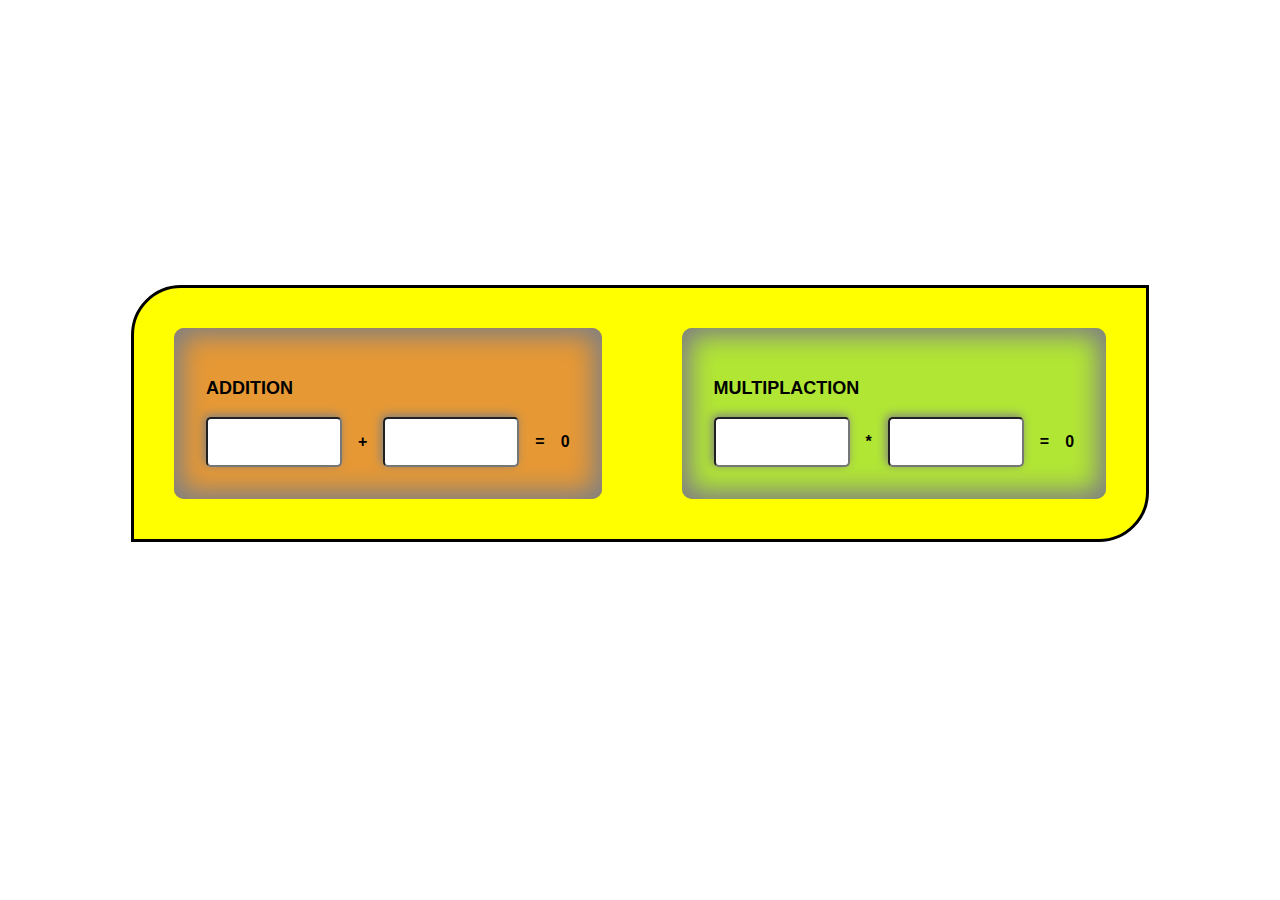
<file: D01.html5/solution/calcInputBar/index.html>
<!DOCTYPE html>
<html lang="en">
  <head>
    <meta charset="UTF-8" />
    <title>calc</title>
    <link rel="stylesheet" href="style/style.css" />
    <script defer src="javaScript/main.js"></script>
  </head>

  <body>
    <div class="page">
      <section class="mainsection">
        <section class="sumsection">
          <h3>ADDITION</h3>
          <div class="inputContainer">
            <input
              type="number"
              id="num1"
              oninput="performCalculation('sum')"
            />
            <p>+</p>
            <input
              type="number"
              id="num2"
              oninput="performCalculation('sum')"
            />
            <p>=</p>
            <p id="sumResult">0</p>
          </div>
        </section>
        <section class="multiplicationsection">
          <h3>MULTIPLACTION</h3>
          <div class="inputContainer">
            <input
              type="number"
              id="num3"
              oninput="performCalculation('multiply')"
            />
            <p>*</p>
            <input
              type="number"
              id="num4"
              oninput="performCalculation('multiply')"
            />
            <p>=</p>
            <p id="multiplyResult">0</p>
          </div>
        </section>
      </section>
    </div>
  </body>
</html>
</file>
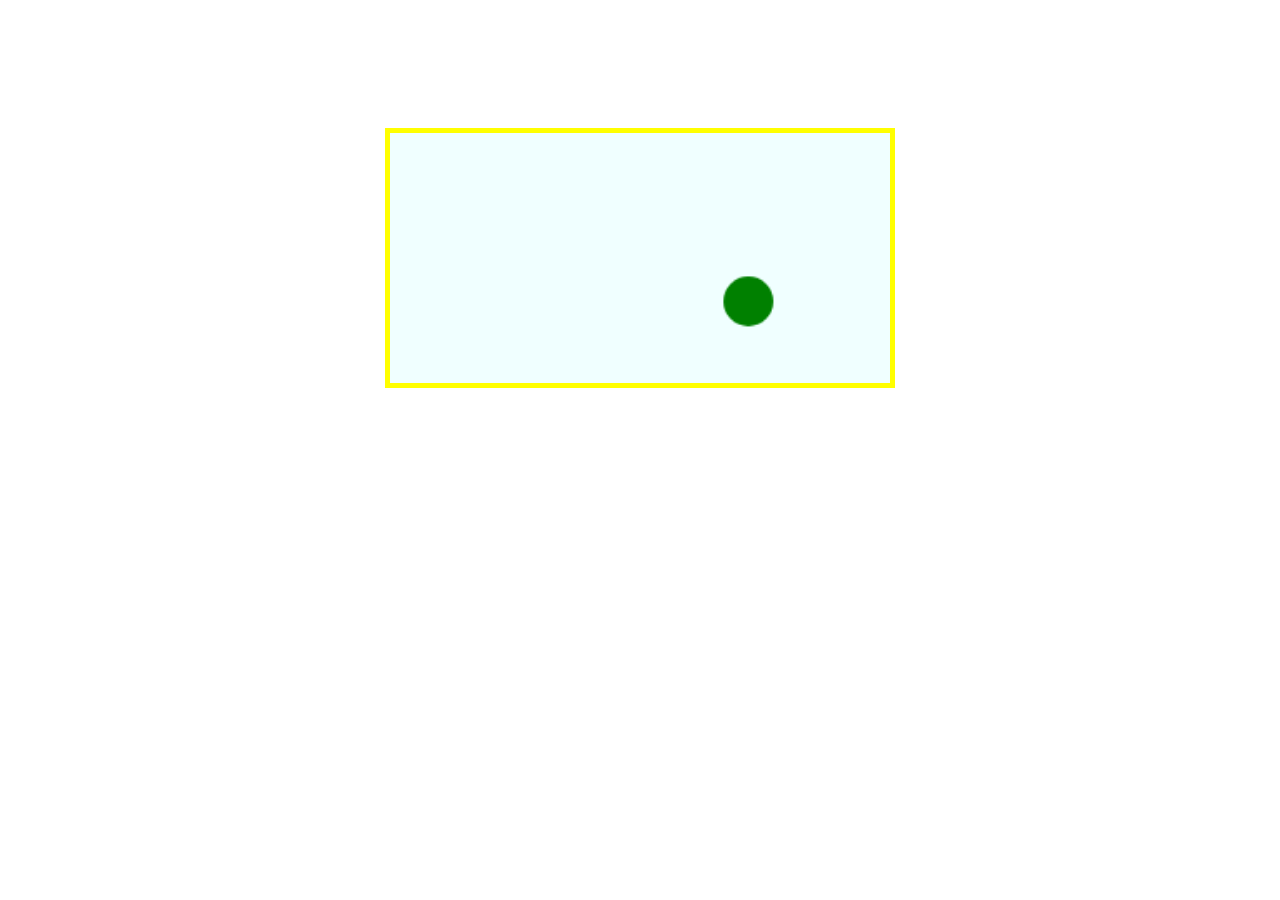
<file: D01.html5/solution/canvasBall/index.html>
<!DOCTYPE html>
<html lang="en">
  <head>
    <meta charset="UTF-8" />
    <meta name="viewport" content="width=device-width, initial-scale=1.0" />
    <title>Canvas Ball</title>
    <link href="styles/style.css" rel="stylesheet" />
  </head>
  <body>
    <canvas class="canvas"></canvas>
    <script src="js/main.js"></script>
  </body>
</html>
</file>
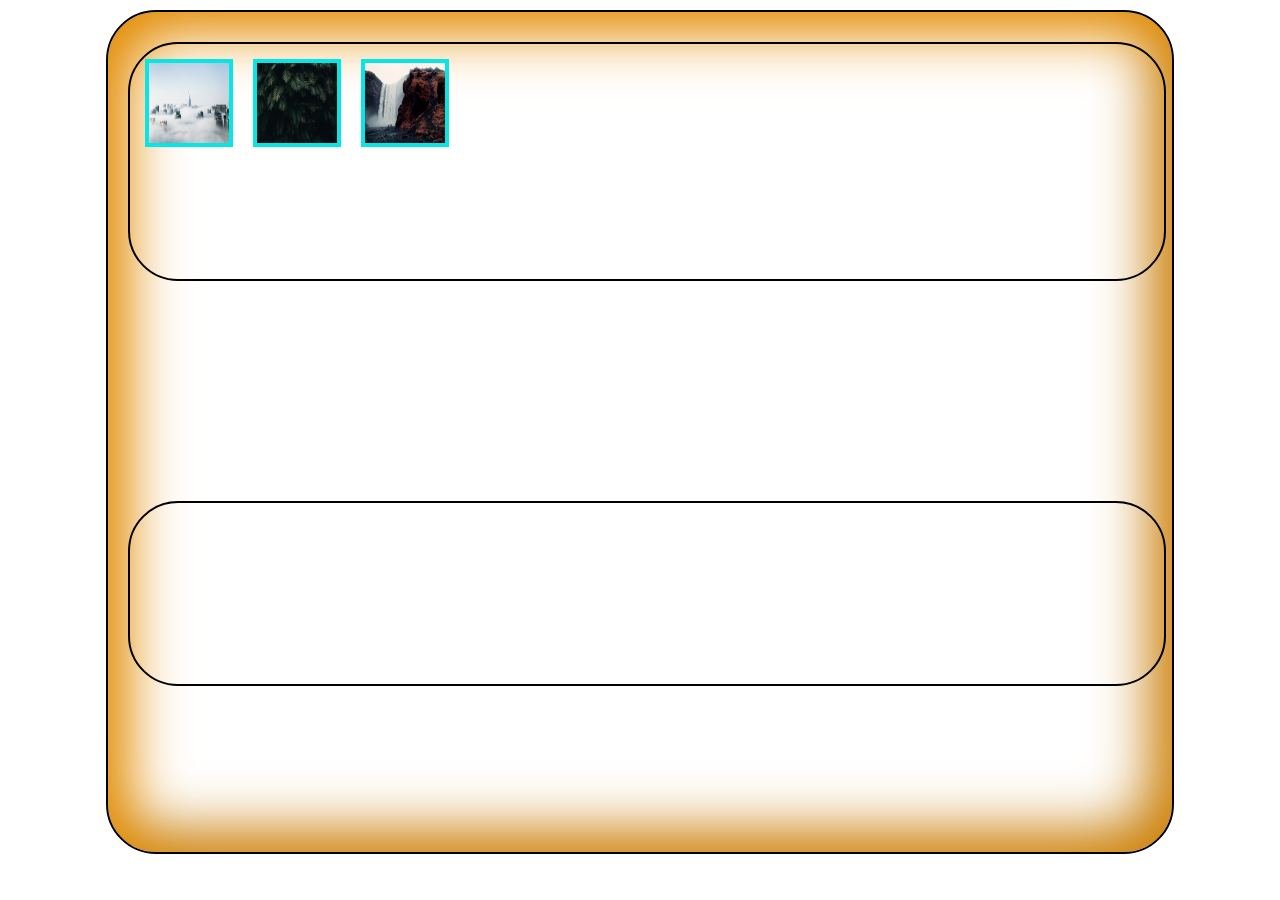
<file: D01.html5/solution/droppingTask/index.html>
<!DOCTYPE html>
<html lang="en">
  <head>
    <meta charset="utf-8" />
    <title>Forthtask</title>
    <link rel="stylesheet" href="styles/style.css" />
  </head>

  <body>
    <section class="mainsection">
      <section class="imagetop">
        <img src="image/1.jpg" />
        <img src="image/2.jpg" />
        <img src="image/3.jpg" />
      </section>

      <section class="imagebottom"></section>
    </section>

    <script src="js/main.js"></script>
  </body>
</html>
</file>
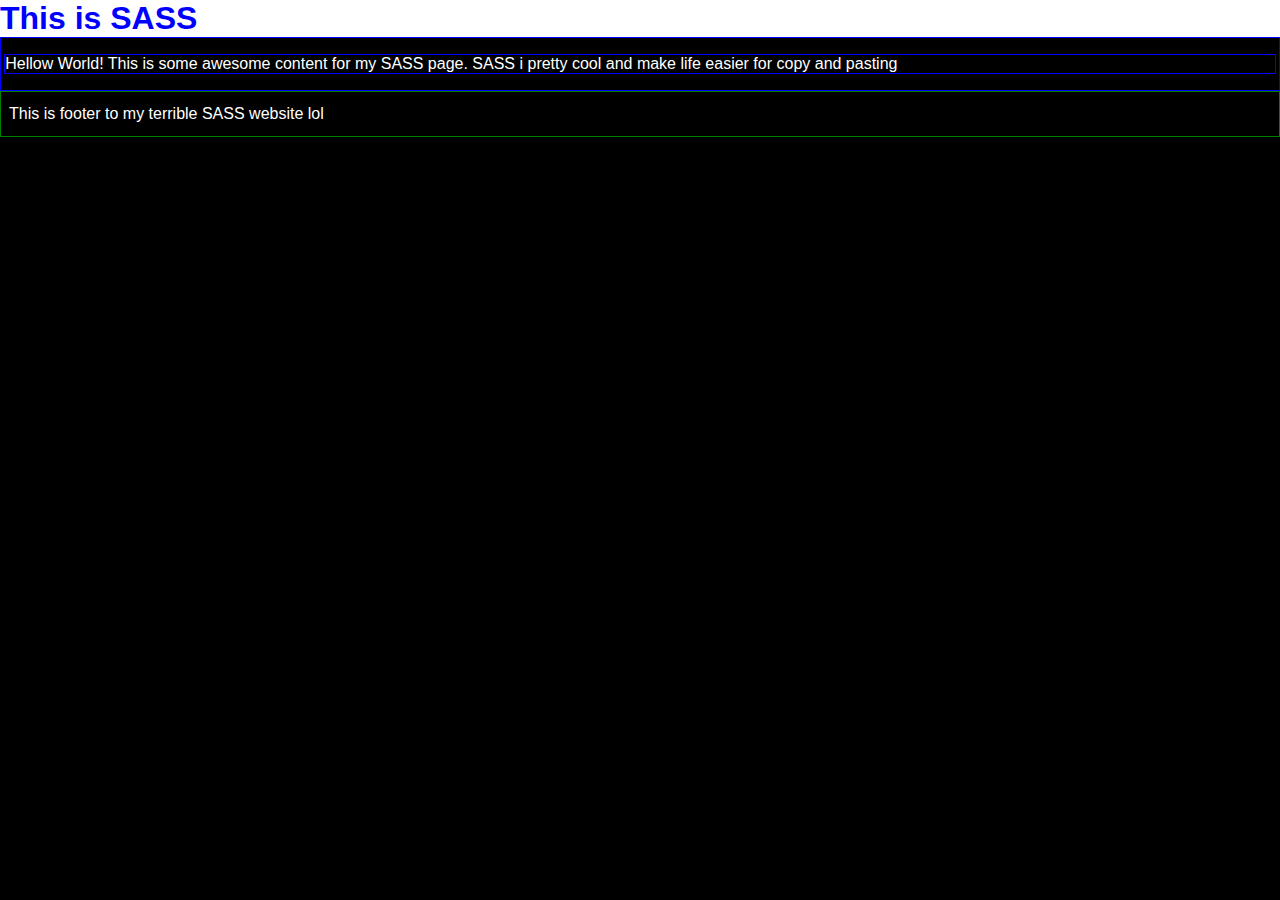
<file: D03.cssPrepocessor/solution/task1/index.html>
<!DOCTYPE html>
<html lang="en">
  <head>
    <meta charset="UTF-8" />
    <meta http-equiv="X-UA-Compatible" content="IE=edge" />
    <meta name="viewport" content="width=device-width, initial-scale=1.0" />
    <link rel="stylesheet" href="styles/style.css" />
    <title>task1</title>
  </head>
  <body>
    <header>
      <h1>This is SASS</h1>
    </header>
    <div id="content">
      <p>
        Hellow World! This is some awesome content for my SASS page. SASS i
        pretty cool and make life easier for copy and pasting
      </p>
    </div>
    <footer>
      <p>This is footer to my terrible SASS website lol</p>
    </footer>
  </body>
</html>
</file>
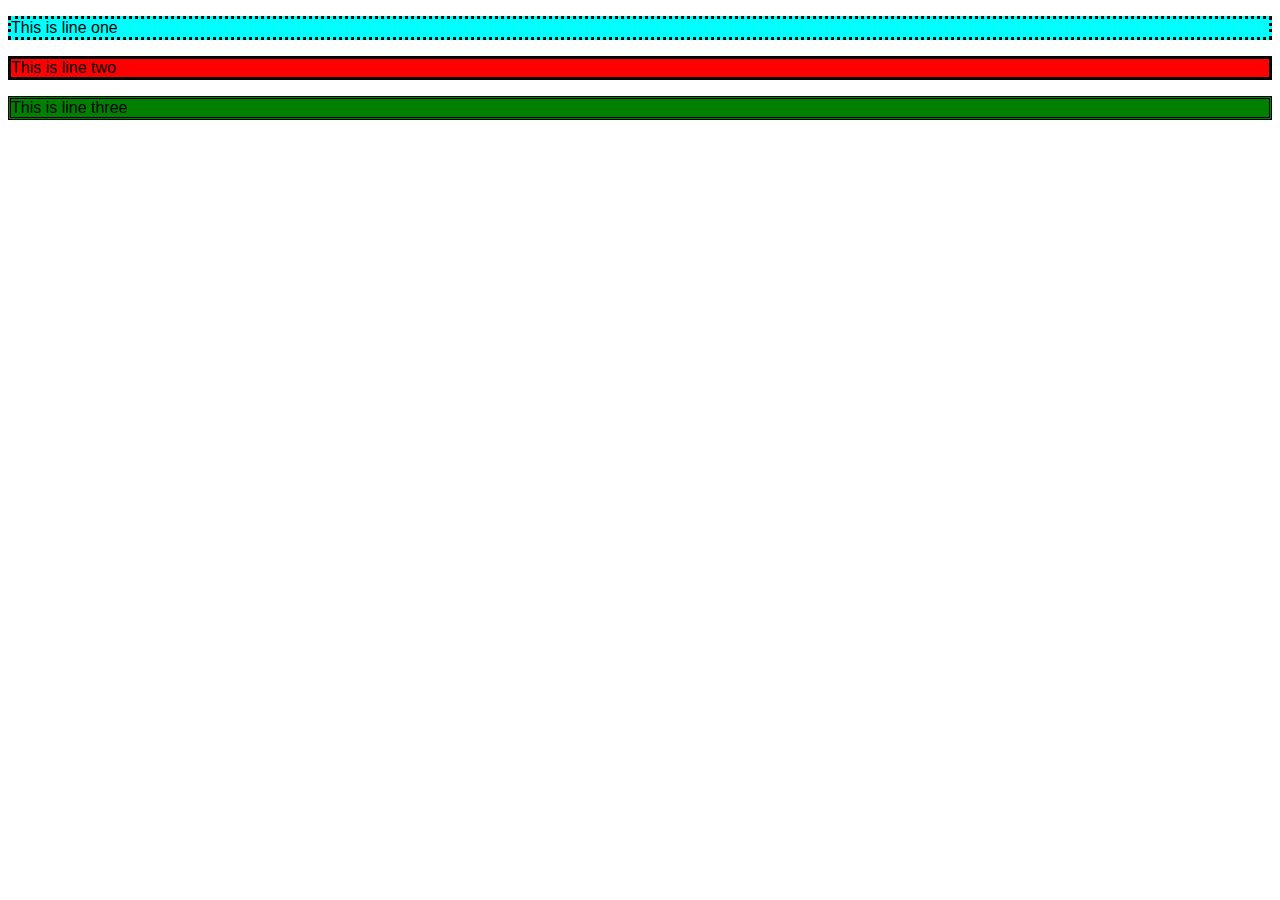
<file: D03.cssPrepocessor/solution/task2/index.html>
<!DOCTYPE html>
<html lang="en">
  <head>
    <meta charset="UTF-8" />
    <meta http-equiv="X-UA-Compatible" content="IE=edge" />
    <meta name="viewport" content="width=device-width, initial-scale=1.0" />
    <link rel="stylesheet" href="styles/style.css" />
    <title>task2</title>
  </head>
  <body>
    <p class="dotted cyan">This is line one</p>
    <p class="solid red">This is line two</p>
    <p class="double green">This is line three</p>
  </body>
</html>
</file>
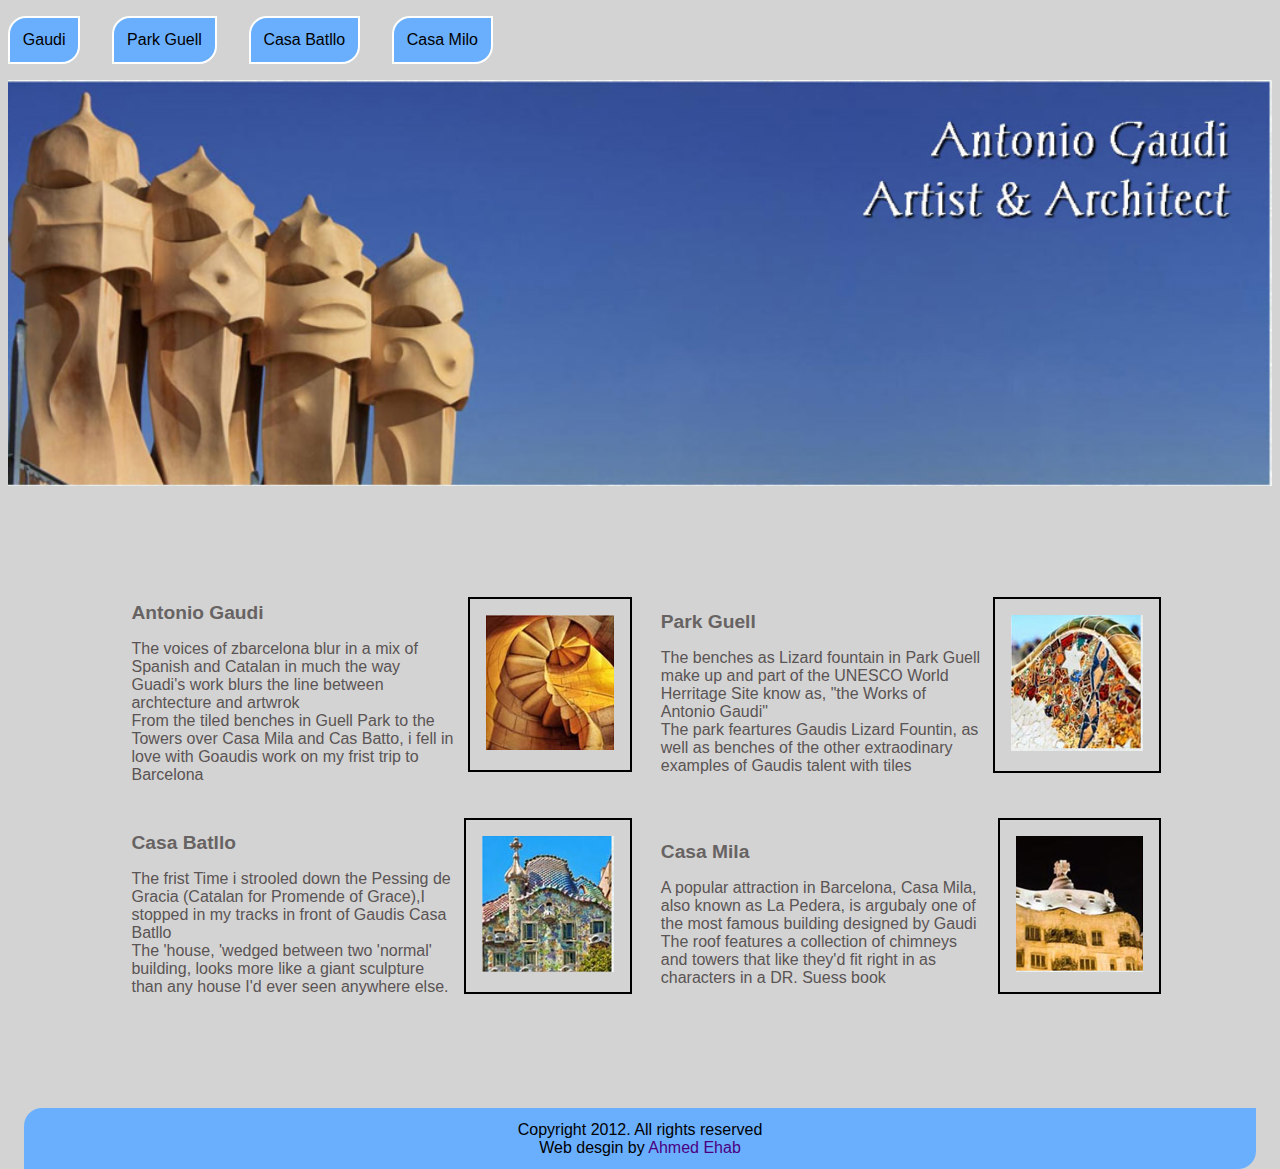
<file: D03.cssPrepocessor/solution/task3/index.html>
<!DOCTYPE html>
<html lang="en">
  <head>
    <meta charset="UTF-8" />
    <meta http-equiv="X-UA-Compatible" content="IE=edge" />
    <meta name="viewport" content="width=device-width, initial-scale=1.0" />
    <link rel="stylesheet" href="styles/main.css" />
    <title>task3</title>
  </head>
  <body>
    <div class="page container-fluid">
      <header>
        <ul class="nav__container">
          <li class="col-btw-md btn">Gaudi</li>
          <li class="col-btw-md btn">Park Guell</li>
          <li class="col-btw-md btn">Casa Batllo</li>
          <li class="col-btw-md btn">Casa Milo</li>
        </ul>
      </header>
      <div class="coverImg container-fluid">
        <img class="imgCover" src="assets/img/cover.png" alt="coverImg" />
      </div>
      <section class="sectionContainer">
        <div class="section col-lg-5 col-md-5 col-sm-12 row">
          <div class="pContainer">
            <h5 class="typeH5">Antonio Gaudi</h5>
            <p class="typoP">
              The voices of zbarcelona blur in a mix of Spanish and Catalan in
              much the way Guadi's work blurs the line between archtecture and
              artwrok
            </p>
            <p class="typoP">
              From the tiled benches in Guell Park to the Towers over Casa Mila
              and Cas Batto, i fell in love with Goaudis work on my frist trip
              to Barcelona
            </p>
          </div>
          <div class="imgContiner-md imgContiner">
            <img src="assets/img/1.png" alt="png1" />
          </div>
        </div>

        <div class="section col-lg-5 col-md-5 col-12 row">
          <div class="pContainer">
            <h5 class="typeH5">Park Guell</h5>
            <p class="typoP">
              The benches as Lizard fountain in Park Guell make up and part of
              the UNESCO World Herritage Site know as, "the Works of Antonio
              Gaudi"
            </p>
            <p class="typoP">
              The park feartures Gaudis Lizard Fountin, as well as benches of
              the other extraodinary examples of Gaudis talent with tiles
            </p>
          </div>
          <div class="imgContiner-md imgContiner">
            <img src="assets/img/2.png" alt="png2" />
          </div>
        </div>

        <div class="section col-lg-5 col-md-5 col-sm-12 row">
          <div class="pContainer">
            <h5 class="typeH5">Casa Batllo</h5>
            <p class="typoP">
              The frist Time i strooled down the Pessing de Gracia (Catalan for
              Promende of Grace),I stopped in my tracks in front of Gaudis Casa
              Batllo
            </p>
            <p class="typoP">
              The 'house, 'wedged between two 'normal' building, looks more like
              a giant sculpture than any house I'd ever seen anywhere else.
            </p>
          </div>
          <div class="imgContiner-md imgContiner">
            <img src="assets/img/3.png" alt="png3" />
          </div>
        </div>

        <div class="section col-lg-5 col-md-5 col-sm-12 row">
          <div class="pContainer">
            <h5 class="typeH5">Casa Mila</h5>
            <p class="typoP">
              A popular attraction in Barcelona, Casa Mila, also known as La
              Pedera, is argubaly one of the most famous building designed by
              Gaudi
            </p>
            <p class="typoP">
              The roof features a collection of chimneys and towers that like
              they'd fit right in as characters in a DR. Suess book
            </p>
          </div>
          <div class="imgContiner-md imgContiner">
            <img src="assets/img/4.png" alt="png4" />
          </div>
        </div>
      </section>
      <footer>
        <p class="typobg--inherit">Copyright 2012. All rights reserved</p>
        <p class="typobg--inherit">
          Web desgin by
          <a href="https://ahmedehab-sg.com/" target="_blank">Ahmed Ehab</a>
        </p>
      </footer>
    </div>
  </body>
</html>
</file>
<file: D01.html5/solution/calcInputBar/style/style.css>
* {
  font-weight: bold;
  font-family: sans-serif;
}

.page {
  display: flex;
  justify-content: center;
  align-items: center;
  height: 90vh;
}

.mainsection {
  display: flex;
  box-sizing: border-box;
  border: 3px solid black;
  border-top-left-radius: 50px;
  border-bottom-right-radius: 50px;
  margin: auto;
  background-color: yellow;
}

.sumsection {
  display: flex;
  margin: 40px;
  flex-direction: column;
  background-color: rgba(214, 86, 86, 0.61);
  border-radius: 10px;
  padding: 2rem;
  box-shadow: -2px -2px 30px gray inset, 2px 2px 30px gray inset;
}

.inputContainer {
  display: flex;
  flex-direction: row;
  gap: 1rem;
}

.multiplicationsection {
  display: flex;
  margin: 40px;
  flex-direction: column;
  background-color: rgba(127, 214, 86, 0.61);
  border-radius: 10px;
  padding: 2rem;
  box-shadow: -2px -2px 30px gray inset, 2px 2px 30px gray inset;
}

input {
  width: 8rem;
  box-shadow: -2px -2px 10px gray;
  border-radius: 5px;
}

h3 {
  font-size: 18px;
  font-weight: bolder;
}
</file>
<file: D01.html5/solution/canvasBall/styles/style.css>
body {
  text-align: center;
  margin-top: 10%;
}
.canvas {
  width: 500px;
  height: 250px;
  background-color: azure;
  border: 5px solid yellow;
}

canvas {
  border: 1px solid #000;
}
</file>
<file: D01.html5/solution/droppingTask/styles/style.css>
* {
  margin: 0;
  padding: 0;
  text-align: center;
}

img {
  width: 80px;
  height: 80px;
  margin: 10px;
  border: 4px solid rgb(8, 229, 229);
}

.mainsection {
  width: 80%;
  height: 50rem;
  border: 2px solid black;
  border-radius: 3%;
  margin: 10px auto;
  padding: 20px;
  display: grid;
  border-radius: 50px;
  gap: 10px 20px;
  box-shadow: lightblue 5px 5px 5px;
  box-shadow: rgb(229, 142, 3) 20px 20px 60px inset,
    rgb(196, 125, 10) -20px -20px 60px inset;

  grid-template-areas:
    "imagetop"
    "imagebottom";
  text-align: center;
}

.imagetop {
  width: 100%;
  height: 50%;
  border: 2px solid black;
  margin: 10px auto;
  padding: 5px;
  display: flex;
  border-radius: 50px;
}

.imagebottom {
  width: 100%;
  height: 50%;
  border: 2px solid black;
  margin: 10px auto;
  padding: 5px;
  display: flex;
  border-radius: 50px;
}

.imagebottom:hover {
  box-shadow: lightblue 5px 5px 5px;
  box-shadow: rgb(30, 143, 168) 20px 20px 60px inset,
    rgb(30, 143, 168) -20px -20px 60px inset;
}

img:hover {
  transform: rotate(360deg) scale(1.2);
  transition: all 1s;
}

img:active {
  transform: rotate(0deg) scale(2.5);
}
</file>
<file: D03.cssPrepocessor/solution/task1/styles/style.css>
* {
  background-color: black;
  font-family: sans-serif;
  color: #fff;
  margin: 0;
  padding: 0;
}

h1 {
  background-color: #fff;
  color: blue;
}

#content {
  border: 1px solid blue;
  padding: 1rem 0.2rem;
}
#content p {
  border: 1px solid blue;
}

footer {
  padding: 0.8rem 0.5rem;
  border: 1px solid green;
}/*# sourceMappingURL=style.css.map */
</file>
<file: D03.cssPrepocessor/solution/task2/styles/style.css>
* {
  font-family: sans-serif;
}

.dotted {
  border: 3px dotted;
}

.solid {
  border: 3px solid;
}

.double {
  border: 3px double;
}

.cyan {
  background-color: cyan;
}

.red {
  background-color: red;
}

.green {
  background-color: green;
}/*# sourceMappingURL=style.css.map */
</file>
<file: D03.cssPrepocessor/solution/task3/styles/main.css>
* {
  margin: 0;
  padding: 0;
  background-color: lightgray;
  font-family: sans-serif;
}

/*------------------------------------------------------------*/
.nav__container {
  display: flex;
  list-style: none;
  gap: 2rem;
  margin-block: 1rem;
}

.sectionContainer {
  display: flex;
  justify-content: center;
  gap: 1rem;
  box-sizing: border-box;
  padding: 1rem;
  margin-block: 5rem;
  flex-wrap: wrap;
  align-items: center;
}

a {
  background-color: inherit;
  text-decoration: none;
  color: indigo;
}

.btn {
  padding: 0.8rem;
  border: 2px solid #fff;
  background-color: rgb(106, 175, 253);
  border-top-left-radius: 18px;
  border-bottom-right-radius: 18px;
  cursor: pointer;
}
.btn:hover {
  background-color: rgb(54, 146, 250);
}

.sectionContaine img {
  width: 8.5rem;
}

.typeH5 {
  font-size: 1.2rem;
  color: rgb(104, 99, 99);
  margin-block: 1rem;
  padding-inline: 0.8rem;
}

.typoP {
  color: rgb(90, 84, 84);
  padding-inline: 0.8rem;
}

.typobg--inherit {
  background-color: inherit;
}

.imgCover {
  width: 100%;
  max-height: 30rem;
}

footer {
  background-color: rgb(106, 175, 253);
  display: flex;
  flex-direction: column;
  justify-content: center;
  align-items: center;
  margin: 1rem 1rem 0;
  padding: 0.8rem;
  border-top-left-radius: 18px;
  border-bottom-right-radius: 18px;
}

/*------------------------------------------------------*/
.page {
  box-sizing: border-box;
  padding: 0 0.5rem 0;
}

@media all and (min-width: 0px) and (max-width: 768px) {
  .col-btw-sm {
    width: 100%;
  }
  .nav__container {
    flex-direction: column;
    text-align: center;
    gap: 0;
    margin: 0;
  }
}
@media all and (min-width: 768px) and (max-width: 992px) {
  .row {
    flex-direction: column-reverse;
  }
  .sectionContainer {
    flex-wrap: nowrap !important;
  }
}
/*------------------------------------------------*/
.container-fluid {
  width: 100%;
}

.row {
  display: inline-flex;
  box-sizing: border-box;
  justify-content: center;
  margin-bottom: 1rem;
  align-items: center;
}

.imgContiner {
  border: 2px solid black;
}

@media all and (min-width: 0px) {
  .col-1 {
    box-sizing: border-box;
    width: 8.3333333333%;
  }
  .col-2 {
    box-sizing: border-box;
    width: 16.6666666667%;
  }
  .col-3 {
    box-sizing: border-box;
    width: 25%;
  }
  .col-4 {
    box-sizing: border-box;
    width: 33.3333333333%;
  }
  .col-5 {
    box-sizing: border-box;
    width: 41.6666666667%;
  }
  .col-6 {
    box-sizing: border-box;
    width: 50%;
  }
  .col-7 {
    box-sizing: border-box;
    width: 58.3333333333%;
  }
  .col-8 {
    box-sizing: border-box;
    width: 66.6666666667%;
  }
  .col-9 {
    box-sizing: border-box;
    width: 75%;
  }
  .col-10 {
    box-sizing: border-box;
    width: 83.3333333333%;
  }
  .col-11 {
    box-sizing: border-box;
    width: 91.6666666667%;
  }
  .col-12 {
    box-sizing: border-box;
    width: 100%;
  }
}
.container-fluid {
  width: 100%;
}

.row {
  display: inline-flex;
  box-sizing: border-box;
  justify-content: center;
  margin-bottom: 1rem;
  align-items: center;
}

.imgContiner {
  border: 2px solid black;
}

@media all and (min-width: 576px) {
  .col-sm-1 {
    box-sizing: border-box;
    width: 8.3333333333%;
  }
  .col-sm-2 {
    box-sizing: border-box;
    width: 16.6666666667%;
  }
  .col-sm-3 {
    box-sizing: border-box;
    width: 25%;
  }
  .col-sm-4 {
    box-sizing: border-box;
    width: 33.3333333333%;
  }
  .col-sm-5 {
    box-sizing: border-box;
    width: 41.6666666667%;
  }
  .col-sm-6 {
    box-sizing: border-box;
    width: 50%;
  }
  .col-sm-7 {
    box-sizing: border-box;
    width: 58.3333333333%;
  }
  .col-sm-8 {
    box-sizing: border-box;
    width: 66.6666666667%;
  }
  .col-sm-9 {
    box-sizing: border-box;
    width: 75%;
  }
  .col-sm-10 {
    box-sizing: border-box;
    width: 83.3333333333%;
  }
  .col-sm-11 {
    box-sizing: border-box;
    width: 91.6666666667%;
  }
  .col-sm-12 {
    box-sizing: border-box;
    width: 100%;
  }
}
.container-fluid {
  width: 100%;
}

.row {
  display: inline-flex;
  box-sizing: border-box;
  justify-content: center;
  margin-bottom: 1rem;
  align-items: center;
}

.imgContiner {
  border: 2px solid black;
}

@media all and (min-width: 768px) {
  .col-md-1 {
    box-sizing: border-box;
    width: 8.3333333333%;
  }
  .col-md-2 {
    box-sizing: border-box;
    width: 16.6666666667%;
  }
  .col-md-3 {
    box-sizing: border-box;
    width: 25%;
  }
  .col-md-4 {
    box-sizing: border-box;
    width: 33.3333333333%;
  }
  .col-md-5 {
    box-sizing: border-box;
    width: 41.6666666667%;
  }
  .col-md-6 {
    box-sizing: border-box;
    width: 50%;
  }
  .col-md-7 {
    box-sizing: border-box;
    width: 58.3333333333%;
  }
  .col-md-8 {
    box-sizing: border-box;
    width: 66.6666666667%;
  }
  .col-md-9 {
    box-sizing: border-box;
    width: 75%;
  }
  .col-md-10 {
    box-sizing: border-box;
    width: 83.3333333333%;
  }
  .col-md-11 {
    box-sizing: border-box;
    width: 91.6666666667%;
  }
  .col-md-12 {
    box-sizing: border-box;
    width: 100%;
  }
}
.container-fluid {
  width: 100%;
}

.row {
  display: inline-flex;
  box-sizing: border-box;
  justify-content: center;
  margin-bottom: 1rem;
  align-items: center;
}

.imgContiner {
  border: 2px solid black;
}

@media all and (min-width: 992px) {
  .imgContiner {
    padding: 1rem;
    border: 2px solid black;
  }
  .section {
    min-width: 0;
  }
  .col-lg-1 {
    box-sizing: border-box;
    width: 8.3333333333%;
  }
  .col-lg-2 {
    box-sizing: border-box;
    width: 16.6666666667%;
  }
  .col-lg-3 {
    box-sizing: border-box;
    width: 25%;
  }
  .col-lg-4 {
    box-sizing: border-box;
    width: 33.3333333333%;
  }
  .col-lg-5 {
    box-sizing: border-box;
    width: 41.6666666667%;
  }
  .col-lg-6 {
    box-sizing: border-box;
    width: 50%;
  }
  .col-lg-7 {
    box-sizing: border-box;
    width: 58.3333333333%;
  }
  .col-lg-8 {
    box-sizing: border-box;
    width: 66.6666666667%;
  }
  .col-lg-9 {
    box-sizing: border-box;
    width: 75%;
  }
  .col-lg-10 {
    box-sizing: border-box;
    width: 83.3333333333%;
  }
  .col-lg-11 {
    box-sizing: border-box;
    width: 91.6666666667%;
  }
  .col-lg-12 {
    box-sizing: border-box;
    width: 100%;
  }
}
.container-fluid {
  width: 100%;
}

.row {
  display: inline-flex;
  box-sizing: border-box;
  justify-content: center;
  margin-bottom: 1rem;
  align-items: center;
}

.imgContiner {
  border: 2px solid black;
}

@media all and (min-width: 1200px) {
  .col-xl-1 {
    box-sizing: border-box;
    width: 8.3333333333%;
  }
  .col-xl-2 {
    box-sizing: border-box;
    width: 16.6666666667%;
  }
  .col-xl-3 {
    box-sizing: border-box;
    width: 25%;
  }
  .col-xl-4 {
    box-sizing: border-box;
    width: 33.3333333333%;
  }
  .col-xl-5 {
    box-sizing: border-box;
    width: 41.6666666667%;
  }
  .col-xl-6 {
    box-sizing: border-box;
    width: 50%;
  }
  .col-xl-7 {
    box-sizing: border-box;
    width: 58.3333333333%;
  }
  .col-xl-8 {
    box-sizing: border-box;
    width: 66.6666666667%;
  }
  .col-xl-9 {
    box-sizing: border-box;
    width: 75%;
  }
  .col-xl-10 {
    box-sizing: border-box;
    width: 83.3333333333%;
  }
  .col-xl-11 {
    box-sizing: border-box;
    width: 91.6666666667%;
  }
  .col-xl-12 {
    box-sizing: border-box;
    width: 100%;
  }
}
.container-fluid {
  width: 100%;
}

.row {
  display: inline-flex;
  box-sizing: border-box;
  justify-content: center;
  margin-bottom: 1rem;
  align-items: center;
}

.imgContiner {
  border: 2px solid black;
}

@media all and (min-width: 1400px) {
  .col-xxl-1 {
    box-sizing: border-box;
    width: 8.3333333333%;
  }
  .col-xxl-2 {
    box-sizing: border-box;
    width: 16.6666666667%;
  }
  .col-xxl-3 {
    box-sizing: border-box;
    width: 25%;
  }
  .col-xxl-4 {
    box-sizing: border-box;
    width: 33.3333333333%;
  }
  .col-xxl-5 {
    box-sizing: border-box;
    width: 41.6666666667%;
  }
  .col-xxl-6 {
    box-sizing: border-box;
    width: 50%;
  }
  .col-xxl-7 {
    box-sizing: border-box;
    width: 58.3333333333%;
  }
  .col-xxl-8 {
    box-sizing: border-box;
    width: 66.6666666667%;
  }
  .col-xxl-9 {
    box-sizing: border-box;
    width: 75%;
  }
  .col-xxl-10 {
    box-sizing: border-box;
    width: 83.3333333333%;
  }
  .col-xxl-11 {
    box-sizing: border-box;
    width: 91.6666666667%;
  }
  .col-xxl-12 {
    box-sizing: border-box;
    width: 100%;
  }
}/*# sourceMappingURL=main.css.map */
</file>
